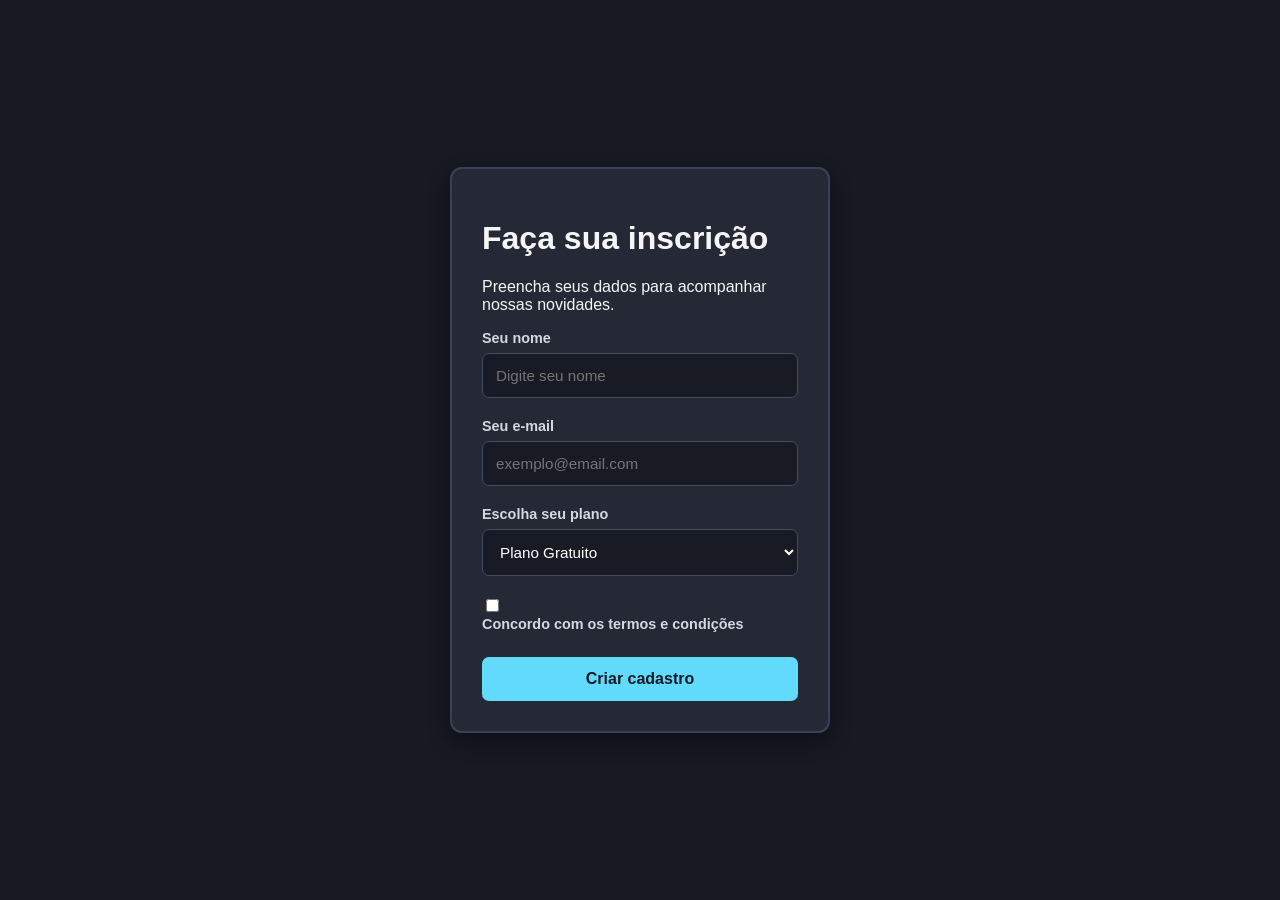
<file: login_blog/index.html>
<!DOCTYPE html>
<html lang="pt-BR">
<head>
  <meta charset="UTF-8">
  <meta name="viewport" content="width=device-width, initial-scale=1.0">
  <title>Inscrição no Blog</title>
  <link rel="stylesheet" href="style.css">
</head>

<body>

  <main class="container">
    <form action="/cadastro" method="post">

      <fieldset>
        <h1>Faça sua inscrição</h1>
        <p class="descricao">Preencha seus dados para acompanhar nossas novidades.</p>

        <div class="campos-linha">

          <div class="campo">
            <label for="nome">Seu nome</label>
            <input 
              id="nome" 
              name="nome" 
              type="text" 
              placeholder="Digite seu nome"
              autocomplete="name"
              required
            >
          </div>

          <div class="campo">
            <label for="email">Seu e-mail</label>
            <input 
              id="email" 
              name="email" 
              type="email" 
              placeholder="exemplo@email.com"
              autocomplete="email"
              required
            >
          </div>

        </div>

        <div class="campo">
          <label for="plano">Escolha seu plano</label>

          <select id="plano" name="plano">
            <option value="free">Plano Gratuito</option>
            <option value="pro">Plano Premium</option>
          </select>
        </div>

        <div class="checkbox">
          <input 
            id="termos" 
            name="termos" 
            type="checkbox" 
            value="aceito"
            required
          >

          <label for="termos">
            Concordo com os termos e condições
          </label>
        </div>

        <button type="submit">Criar cadastro</button>

      </fieldset>

    </form>
  </main>

</body>
</html>
</file>
<file: login_blog/style.css>
/* Configuração geral */
body {
  font-family: Arial, sans-serif;
  background-color: #171923;
  color: #f5f5f5;

  display: flex;
  justify-content: center;
  align-items: center;

  min-height: 100vh;
  margin: 0;
}

/* Caixa principal */
fieldset {
  border: 2px solid #3a3f55;
  background-color: #252936;

  padding: 30px;
  border-radius: 12px;

  box-shadow: 0 8px 20px rgba(0, 0, 0, 0.4);

  width: 100%;
  max-width: 380px;

  box-sizing: border-box;
}

/* Título */
h2 {
  margin-top: 0;
  margin-bottom: 25px;

  font-size: 1.5rem;
  text-align: center;

  color: #61dafb;
}

/* Espaçamento dos campos */
div {
  margin-bottom: 20px;
}

/* Labels */
label {
  display: block;

  margin-bottom: 7px;

  font-size: 0.9rem;
  font-weight: bold;

  color: #d6d8e0;
}

/* Campos */
input[type="text"],
input[type="email"],
select {
  width: 100%;

  padding: 13px;

  background-color: #191b24;

  border: 1px solid #454b63;
  border-radius: 7px;

  color: #ffffff;

  font-size: 0.95rem;

  box-sizing: border-box;
  outline: none;
}

/* Efeito ao selecionar o campo */
input[type="text"]:focus,
input[type="email"]:focus,
select:focus {
  border-color: #61dafb;

  box-shadow: 0 0 5px rgba(97, 218, 251, 0.3);
}

/* Checkbox */
.checkbox-container {
  display: flex;
  align-items: center;

  gap: 10px;
}

.checkbox-container label {
  display: inline;

  margin-bottom: 0;

  font-weight: normal;

  cursor: pointer;
}

/* Botão */
button {
  width: 100%;

  padding: 13px;

  background-color: #61dafb;

  color: #171923;

  border: none;
  border-radius: 7px;

  font-weight: bold;
  font-size: 1rem;

  cursor: pointer;

  transition: 0.3s;

  margin-top: 5px;
}

/* Efeito ao passar o mouse */
button:hover {
  background-color: #21a1f1;

  transform: scale(1.02);
}
</file>
